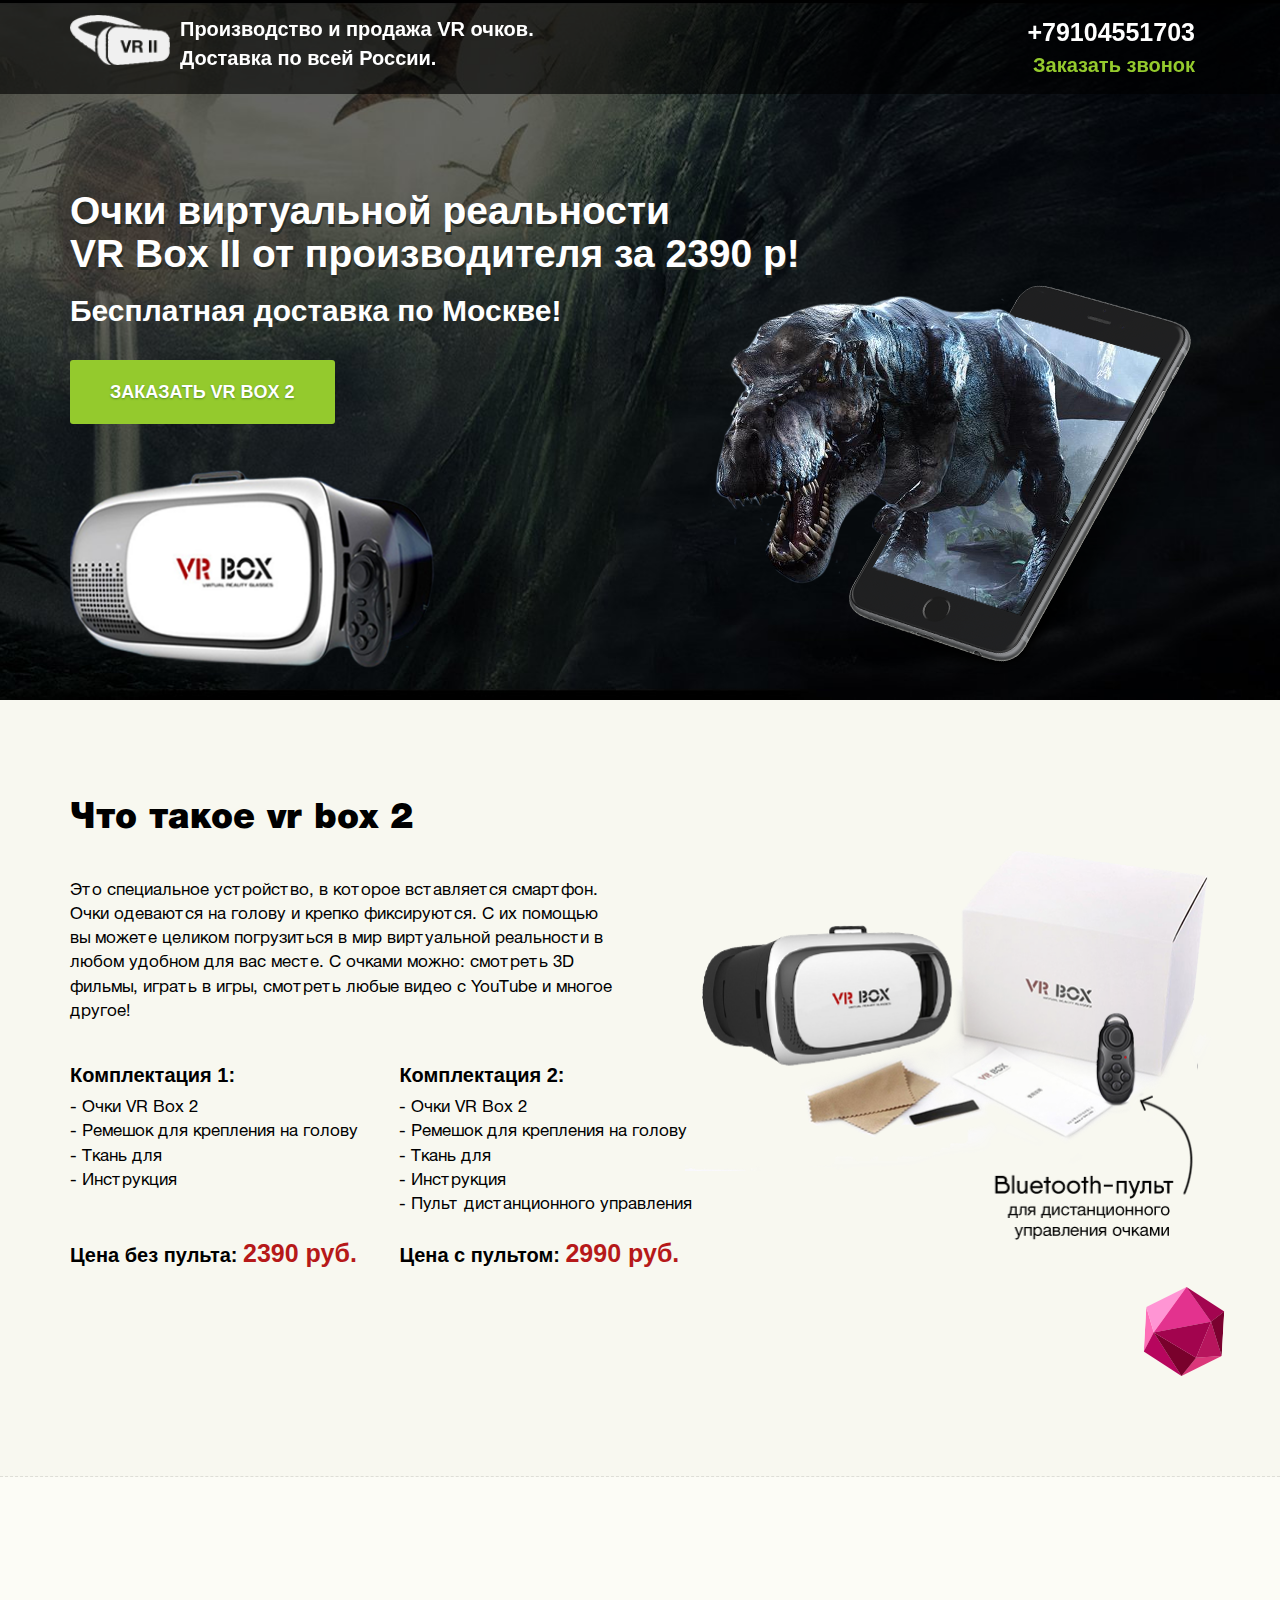
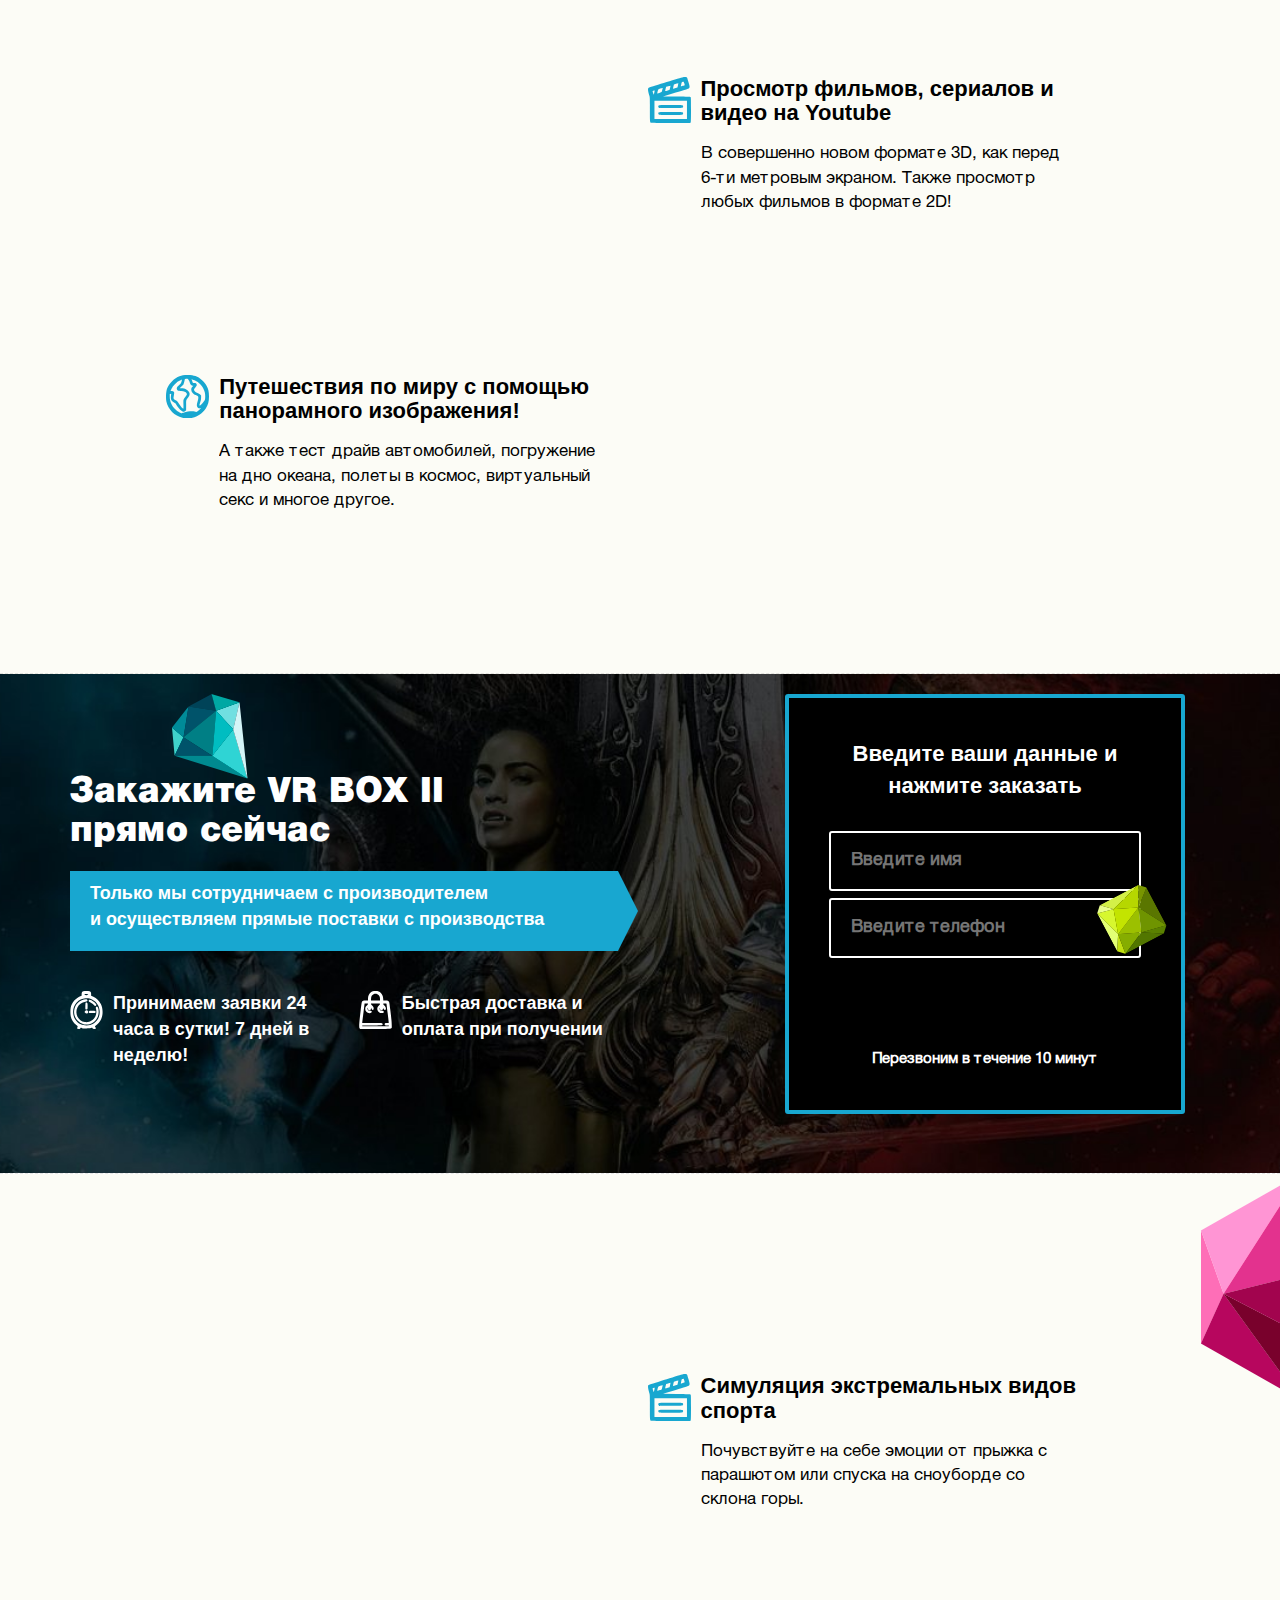
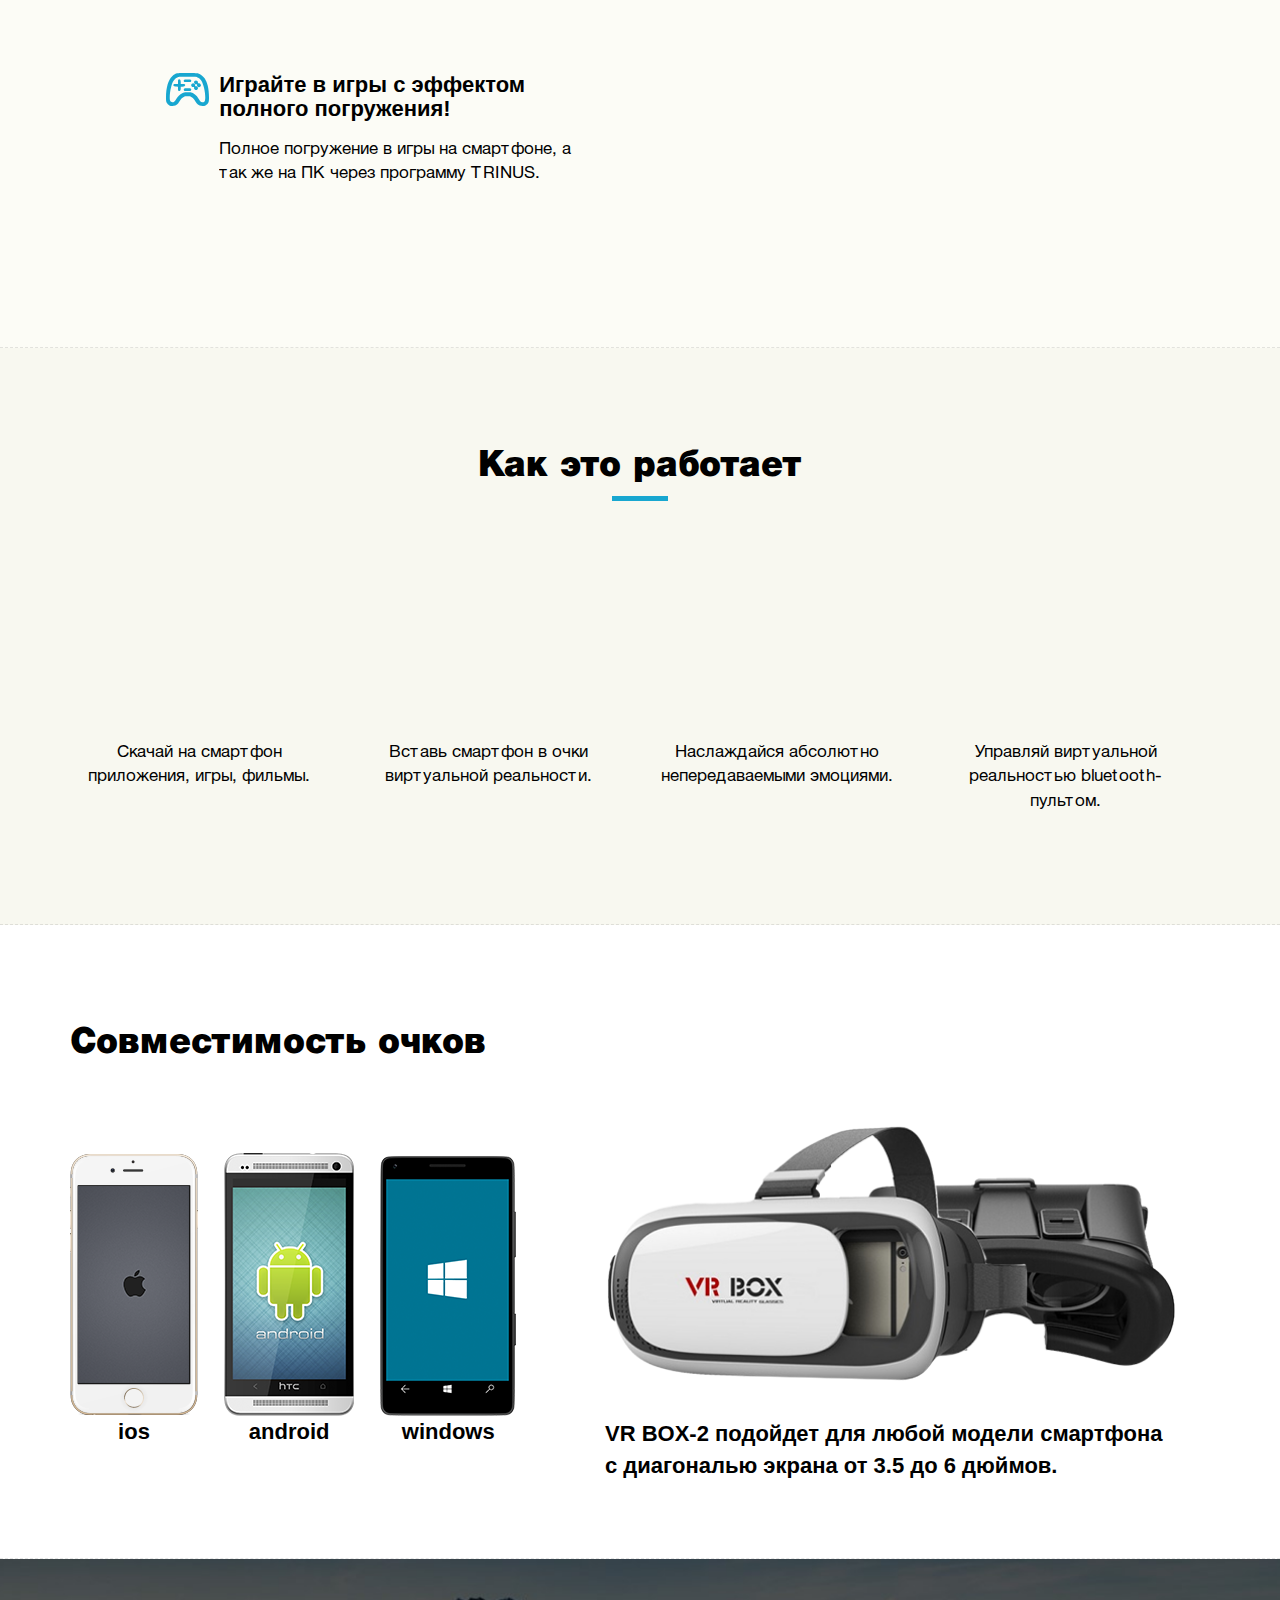
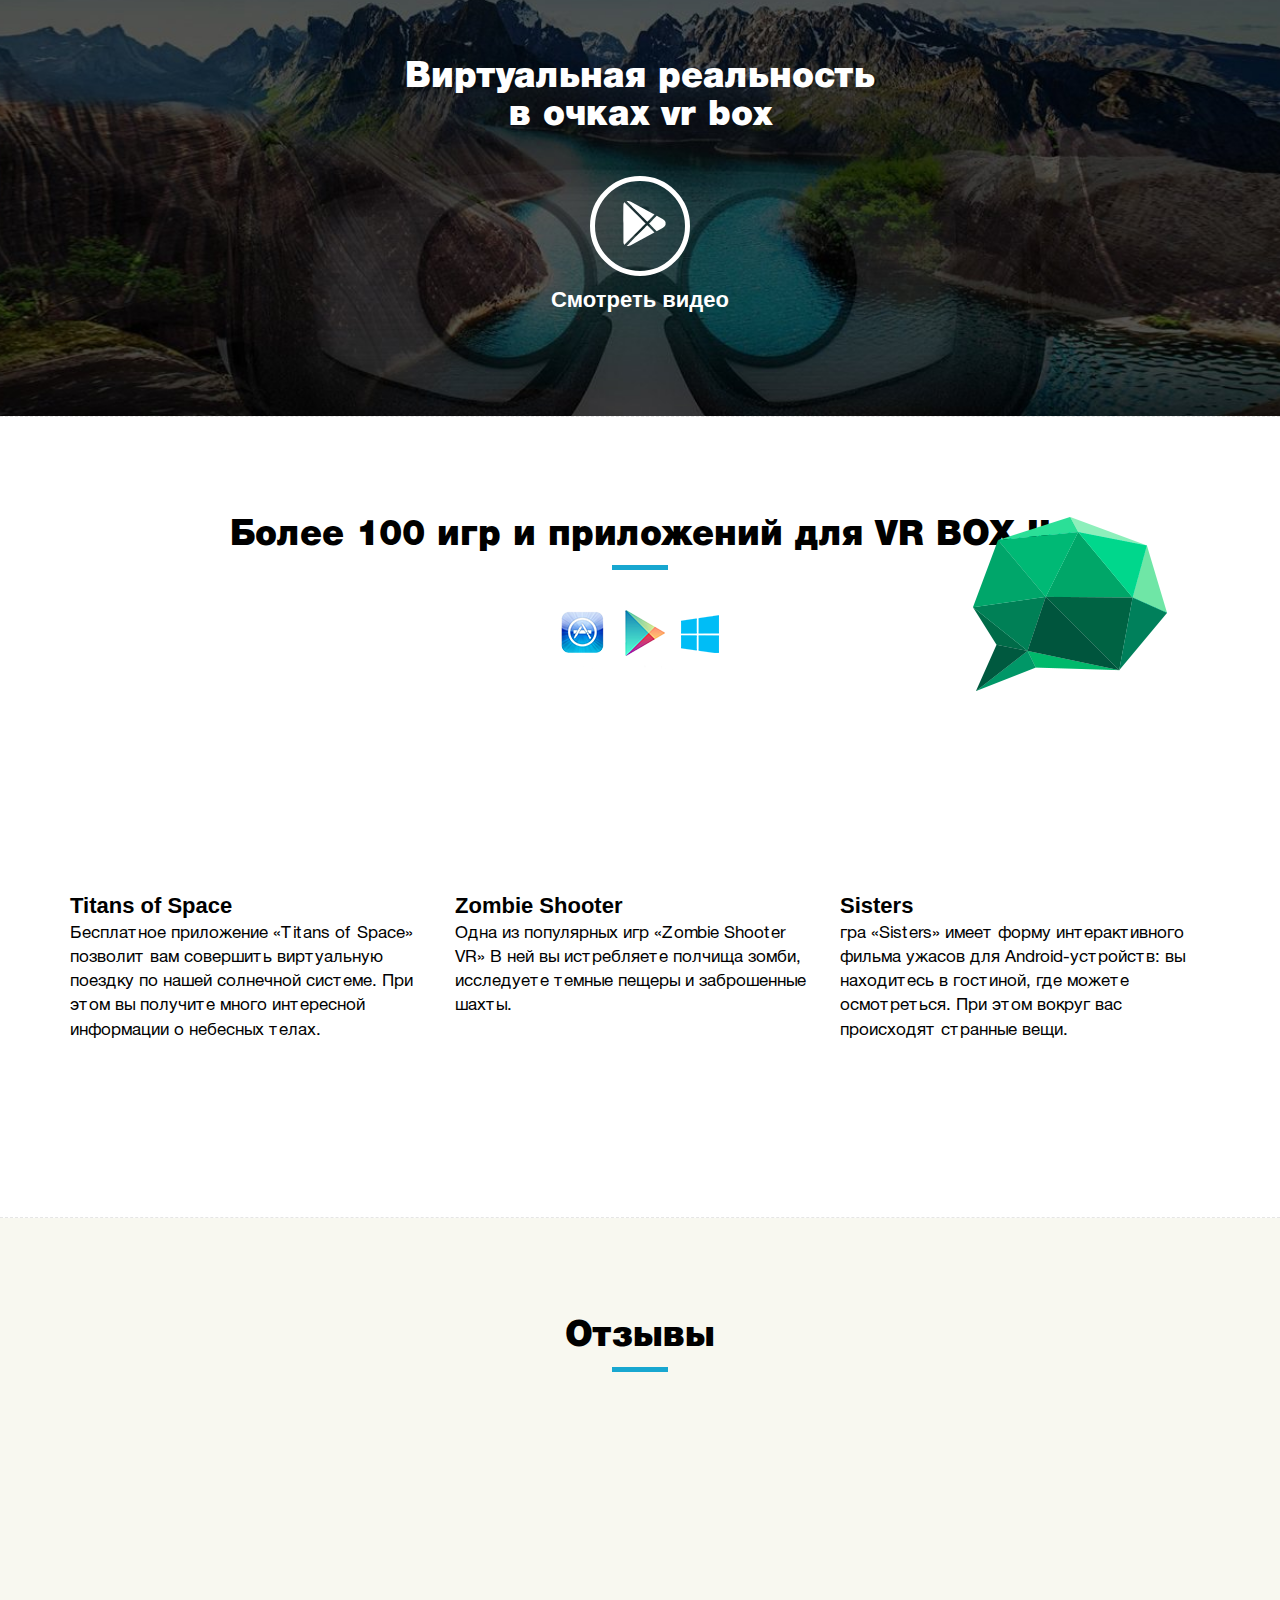
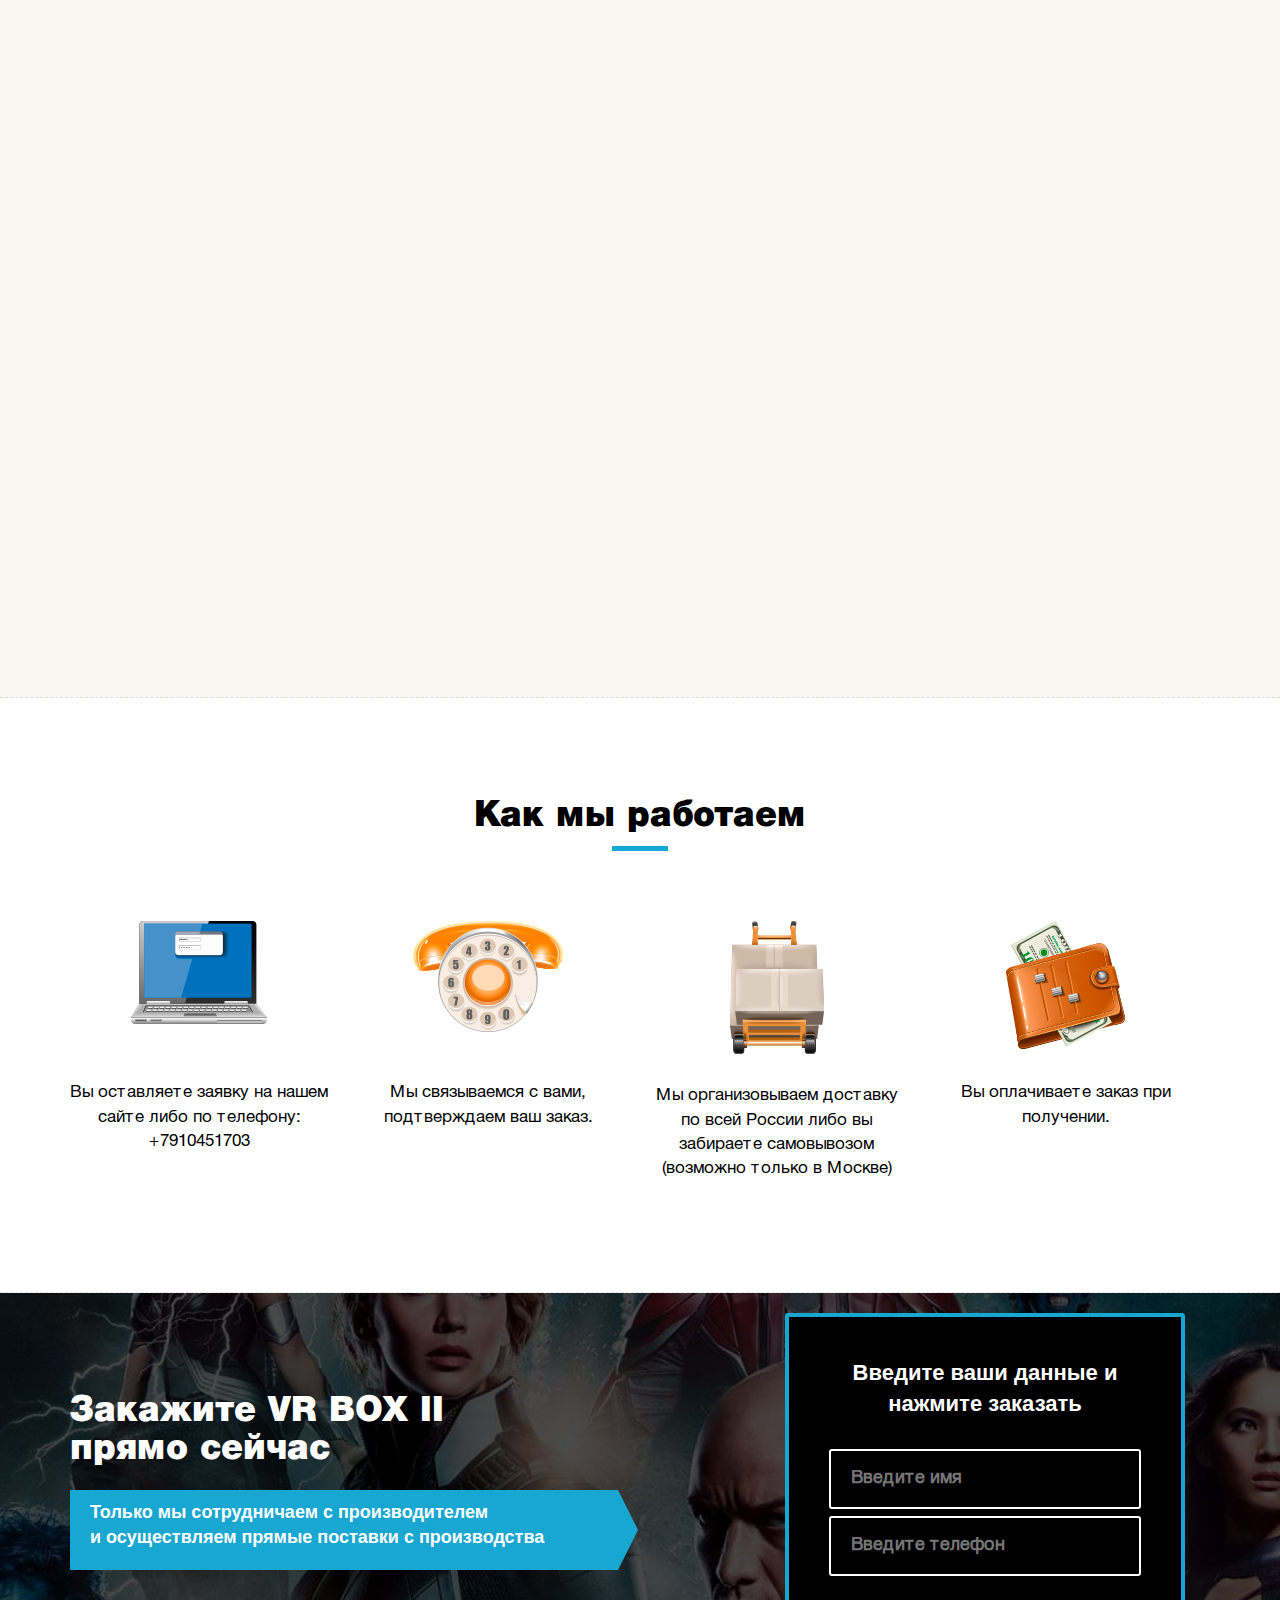
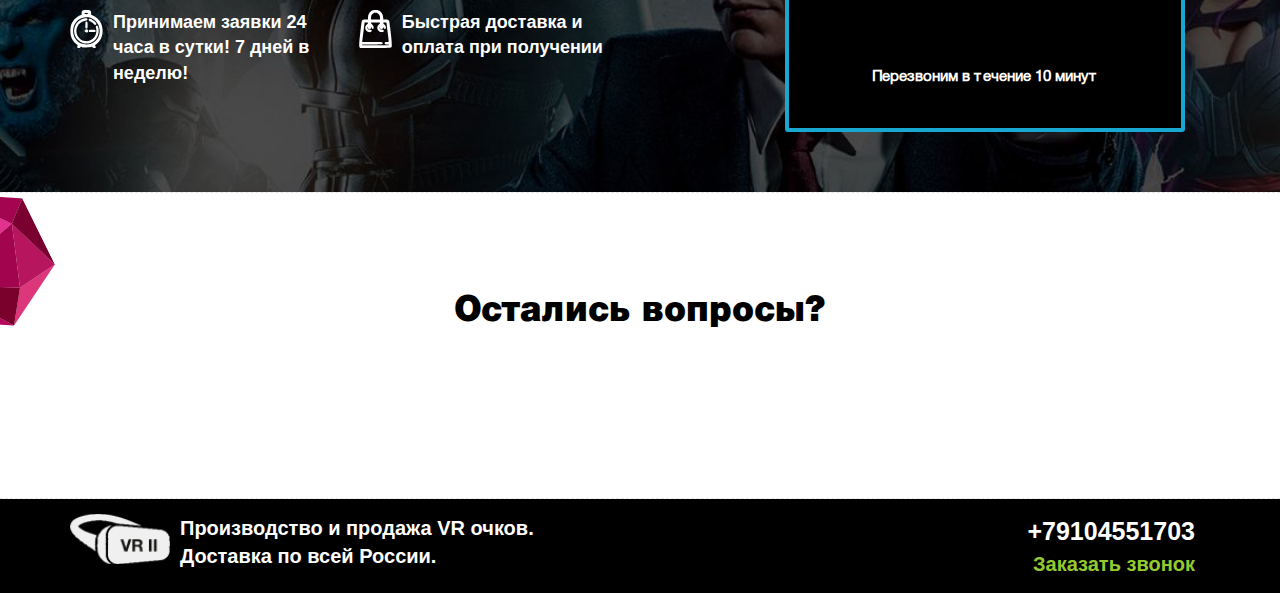
<file: VRbox/index.html>
<!DOCTYPE html>
 <html lang="ru">
 <head>
   <meta charset="UTF-8">
   <meta name="viewport" content="width=device-width, initial-scale=1.0">
   <meta content="IE=edge" http-equiv="X-UA-Compatible">
   <meta name="SKYPE_TOOLBAR" content="SKYPE_TOOLBAR_PARSER_COMPATIBLE">
   <title>VR box 2 - Очки виртуальной реальности</title>

   <!-- Yandex.Metrika counter --> <script type="text/javascript" > (function (d, w, c) { (w[c] = w[c] || []).push(function() { try { w.yaCounter46481508 = new Ya.Metrika({ id:46481508, clickmap:true, trackLinks:true, accurateTrackBounce:true, webvisor:true, trackHash:true }); } catch(e) { } }); var n = d.getElementsByTagName("script")[0], s = d.createElement("script"), f = function () { n.parentNode.insertBefore(s, n); }; s.type = "text/javascript"; s.async = true; s.src = "https://mc.yandex.ru/metrika/watch.js"; if (w.opera == "[object Opera]") { d.addEventListener("DOMContentLoaded", f, false); } else { f(); } })(document, window, "yandex_metrika_callbacks"); </script> <!-- /Yandex.Metrika counter -->

 </head>
 <body>
  <!-- шапка сайта -->
  <header class="header header-fixed">
    <div class="container">
      <div class="row">
        <div class="col-md-7 col-sm-8 col-xs-12">
          <div class="header-logo">
            <div class="header-logo-left"></div>
            <span>Производство и продажа VR очков.<br>Доставка по всей России.</span>
          </div>
        </div>
        <div class="col-md-5 col-sm-4 col-xs-12">
            <div class="header-phone">
                  <span>+7910<img>4551<img>703</span>
                  <a class="header-phone-link popup-btn popup_call" href="popup_call">Заказать звонок</a>
            </div>
        </div>
      </div>
    </div>
  </header>

  <!-- главный экран -->
  <main class="main">
   <div class="container">
      <h1 class="main-title">Очки виртуальной реальности<br>VR Box II от производителя за 2390 р!<br>
        <span>Бесплатная доставка по Москве!</span></h1>
      <button value="popup_vrbox" class="btn button popup-btn wow pulse" data-wow-delay="0.2s">Заказать vr box 2</button>
      <div class="main-vrbox wow fadeInLeft"></div>
      <div class="main-dino wow tada" data-wow-delay="0.2s"></div>
   </div>    
  </main>

  <!-- что такое vrbox -->
  <section class="about">
    <div class="container">
      <img class="rellax coub coub-one" data-rellax-speed="-3" src="img/parallax/1.png" alt="Кубик">
      <h2 class="section-header">Что такое vr box 2</h2>
      <div class="row">
        <div class="col-lg-6 col-md-12">
          <div class="about-text">Это специальное устройство, в которое вставляется смартфон. Очки одеваются на голову и крепко фиксируются. С их помощью вы можете целиком погрузиться в мир виртуальной реальности в любом удобном для вас месте. С очками можно: смотреть 3D фильмы, играть в игры, cмотреть любые видео с YouTube и многое другое!</div>
        </div>
      </div>
      <div class="about-picture"></div>
      <div class="row">
        <div class="col-lg-7 col-md-12">
          <div class="about-list">
            <div class="row">
              <div class="col-lg-6 col-md-6 col-sm-6 col-xs-6 about-list-xs">
                <h4>Комплектация 1:</h4>
                  <ul>
                    <li>- Очки VR Box 2</li>
                    <li>- Ремешок для крепления на голову</li>
                    <li>- Ткань для</li>
                    <li>- Инструкция</li>
                  </ul>
                  <p class="about-list-price">Цена без пульта: <span>2390 руб.</span></p>
              </div>
              <div class="col-lg-6 col-md-6 col-sm-6 col-xs-6 about-list-xs">
                <h4>Комплектация 2:</h4>
                  <ul>
                    <li>- Очки VR Box 2</li>
                    <li>- Ремешок для крепления на голову</li>
                    <li>- Ткань для</li>
                    <li>- Инструкция</li>
                    <li>- Пульт дистанционного управления</li>
                  </ul>
                  <p class="about-list-price">Цена с пультом: <span>2990 руб.</span></p>
              </div>
            </div>
          </div>
        </div>
      </div>
      <button value="popup_set" class="btn button popup-btn wow pulse" data-wow-delay="0.2s">выбрать комплектацию и заказать vr box 2</button>
    </div>
  </section>

  <!-- возможности блок 1 -->
  <section class="resource resource-top">
    <div class="container">
      <div class="resource-left resource-left-top wow zoomIn" data-wow-delay="0.2s"></div>
      <div class="row">
        <div class="col-lg-5 col-lg-offset-6 col-md-6 col-md-offset-6 col-sm-8 col-sm-offset-2">
          <div class="media resource-media">
              <div class="media-left">
                <img class="media-object resource-icon" src="img/icons/2.svg" alt="Просмотр фильмов, сериалов и видео на Youtube">
              </div>
              <div class="media-body">
                  <h4 class="media-heading resource-title">Просмотр фильмов, сериалов и видео на Youtube</h4>
                  <p>В совершенно новом формате 3D, как перед  6-ти метровым экраном. Также просмотр любых фильмов в формате 2D!</p>
              </div>
          </div>
        </div>
      </div>
      <div class="resource-right resource-right-top wow zoomIn" data-wow-delay="0.4s"></div>
      <div class="row">
        <div class="col-lg-5 col-lg-offset-1 col-md-6 col-md-offset-0 col-sm-8 col-sm-offset-2">
          <div class="media resource-media">
              <div class="media-left">
                <img class="media-object resource-icon" src="img/icons/1.svg" alt="Путешествия по миру с помощью панорамного изображения!">
              </div>
              <div class="media-body">
                  <h4 class="media-heading resource-title">Путешествия по миру с помощью панорамного изображения!</h4>
                  <p>А также тест драйв автомобилей, погружение на дно океана, полеты в космос, виртуальный секс и многое другое. </p>
              </div>
          </div>
        </div>
      </div>
    </div>
  </section>

  <!-- закажите блок 1 -->
  <section class="feedback feedback-top">
    <div class="container">
      <img class="rellax coub coub-six" data-rellax-speed="-2" src="img/parallax/6.png" alt="Кубик">
      <img class="rellax coub coub-two" data-rellax-speed="-2" src="img/parallax/2.png" alt="Кубик">

      <div class="row">
        <div class="col-md-6 col-sm-11 col-xs-11">
          <h2 class="section-header feedback-header">Закажите VR BOX II<br>прямо сейчас</h2>
          <div class="feedback-block">Только мы сотрудничаем с производителем<br>и осуществляем прямые поставки с производства</div>
        </div>
      </div>
      <div class="feedback-form">
            <p class="feedback-form-header">Введите ваши данные и нажмите заказать</p>
            <form class="form" action="mailer/smart.php" method="POST">
              <input type="hidden" name="theme" value="Заказать vr box 2">
              <input class="feedback-form-input" name="user_name" type="text" placeholder="Введите имя" required>
              <input id="feedback_phone" class="feedback-form-input" name="user_phone" type="text" placeholder="Введите телефон" required>
              <button class="btn button feedback-form-btn wow pulse popup_button" data-wow-delay="0.4s" value="metrica-order">Заказать vr box 2</button>
            </form>
            <span class="feedback-form-text">Перезвоним в течение 10 минут</span>
      </div>
      <div class="row">
              <div class="col-md-3 col-sm-6 col-xs-6">
                <div class="media feedback-media">
                  <div class="media-left">
                    <img class="media-object" src="img/icons/5.svg" alt="Принимаем заявки">
                  </div>
                  <div class="media-body">
                      <p class="media-heading">Принимаем заявки 24 часа в сутки! 7 дней в неделю!</p>
                  </div>
                </div>
              </div>
              <div class="col-md-3 col-sm-6 col-xs-6">
                <div class="media feedback-media">
                  <div class="media-left">
                    <img class="media-object" src="img/icons/6.svg" alt="Быстрая доставка">
                  </div>
                  <div class="media-body">
                      <p class="media-heading">Быстрая доставка и оплата при получении</p>
                  </div>
                </div>
              </div>
        </div>
    </div>
  </section>

  <!-- возможности блок 2 -->
  <section class="resource resource-bottom">
    <img class="rellax coub coub-three" data-rellax-speed="-2" src="img/parallax/3.png" alt="Кубик">
    <div class="container">
          <div class="resource-left resource-left-bottom wow zoomIn" data-wow-delay="0.2s"></div>
          <div class="row">
            <div class="col-lg-5 col-lg-offset-6 col-md-6 col-md-offset-6 col-sm-8 col-sm-offset-2">
              <div class="media resource-media">
                  <div class="media-left">
                    <img class="media-object resource-icon" src="img/icons/2.svg" alt="Симуляция экстремальных видов спорта">
                  </div>
                  <div class="media-body">
                      <h4 class="media-heading resource-title">Симуляция экстремальных видов спорта</h4>
                      <p>Почувствуйте на себе эмоции от прыжка  с парашютом или спуска на сноуборде со склона горы.</p>
                  </div>
              </div>
            </div>
          </div>
          <div class="resource-right resource-right-bottom wow zoomIn" data-wow-delay="0.4s"></div>
          <div class="row">
            <div class="col-lg-5 col-lg-offset-1 col-md-6 col-md-offset-0 col-sm-8 col-sm-offset-2">
              <div class="media resource-media">
                  <div class="media-left">
                    <img class="media-object resource-icon" src="img/icons/3.svg" alt="Играйте в игры с эффектом  полного погружения!">
                  </div>
                  <div class="media-body">
                      <h4 class="media-heading resource-title">Играйте в игры с эффектом  полного погружения!</h4>
                      <p>Полное погружение в игры на смартфоне,  а так же на ПК через программу TRINUS.</p>
                  </div>
              </div>
            </div>
          </div>
            
          </div>
  </section>

  <!-- как это работает -->
  <section class="instructions">
    <div class="container">
      <h2 class="section-header instructions-header">Как это работает<span></span></h2>
      <div class="row">
        <div class="col-md-3 col-sm-6 col-xs-6">
          <div class="instructions-block wow zoomIn" data-wow-delay="0.2s">
            <img src="img/instructions/1.png" alt="">
            <span class="circle-border">
                <span class="circle">
                  1
                </span>
            </span>
          </div>
          <p>Скачай на смартфон приложения, игры, фильмы.</p>
        </div>
        <div class="col-md-3 col-sm-6 col-xs-6">
          <div class="instructions-block wow zoomIn" data-wow-delay="0.3s">
            <img src="img/instructions/2.png" alt="">
            <span class="circle-border">
                <span class="circle">
                  2
                </span>
            </span>
          </div>
          <p>Вставь смартфон в очки  виртуальной реальности.</p>
        </div>
        <div class="col-md-3 col-sm-6 col-xs-6">
          <div class="instructions-block wow zoomIn" data-wow-delay="0.4s">
            <img src="img/instructions/3.png" alt="">
            <span class="circle-border">
                <span class="circle">
                  3
                </span>
            </span>
          </div>
          <p>Наслаждайся абсолютно  непередаваемыми эмоциями.</p>
        </div>
        <div class="col-md-3 col-sm-6 col-xs-6">
          <div class="instructions-block wow zoomIn" data-wow-delay="0.5s">
            <img src="img/instructions/4.png" alt="">
            <span class="circle-border">
                <span class="circle">
                  4
                </span>
            </span>
          </div>
          <p>Управляй виртуальной  реальностью bluetooth-пультом.</p>
        </div>
      </div>
    </div>
  </section>

  <!-- совместимость -->
  <section class="interoperability">  
    <div class="container">
      <h2 class="section-header">Совместимость очков</h2>
      <div class="interoperability-picture">
        <img src="img/interoperability/1.png" alt="">
        <p>VR BOX-2 подойдет для любой модели смартфона  с диагональю экрана от 3.5 до 6 дюймов.</p>
      </div>
      <div class="row">
        <div class="col-md-7 col-sm-12 col-xs-12">
          <div class="interoperability-block">
            <img src="img/interoperability/1-1.png" alt="ios">
            <p>ios</p>
          </div>
        
          <div class="interoperability-block">
            <img src="img/interoperability/1-2.png" alt="android">
            <p>android</p>
          </div>
        
          <div class="interoperability-block">
            <img src="img/interoperability/1-3.png" alt="windows">
            <p>windows</p>
          </div>
        </div>
      </div>
    </div>
  </section>

  <!-- блок с видео -->
  <section class="video">
    <div class="container">
      <h2 class="section-header video-header">Виртуальная реальность<br>в очках vr box</h2>
      <div class="video-block">
        <a class="video-link popup-btn-video" href="#"><span class="video-link-circle"><img src="img/icons/7.svg" alt="Смотреть видео"></span><br>Смотреть видео</a>
      </div>
    </div>
  </section>

  <!-- игры и приложения -->
  <section class="productions">
    <div class="container">
      <img class="rellax coub coub-four" data-rellax-speed="-1" src="img/parallax/4.png" alt="Кубик">

      <h2 class="section-header productions-header">Более 100 игр и приложений для VR BOX II<span></span></h2>
      <img class="productions-icons" src="img/productions/icons.png" alt="Иконки">
      <div class="row">
        <div class="col-md-4 col-md-offset-0 col-sm-8 col-sm-offset-2">
          <div class="productions-block wow zoomIn" data-wow-delay="0.2s">
            <img src="img/productions/1.png" alt="Titans of Space">
          </div>
          <span class="productions-block-title">Titans of Space</span>
          <p>Бесплатное приложение «Titans of Space» позволит вам совершить виртуальную поездку по нашей солнечной системе. При этом вы получите много интересной информации о небесных телах.</p>
        </div>
        <div class="col-md-4 col-md-offset-0 col-sm-8 col-sm-offset-2">
          <div class="productions-block wow zoomIn" data-wow-delay="0.4s">
            <img src="img/productions/2.png" alt="Zombie Shooter">
          </div>
          <span class="productions-block-title">Zombie Shooter</span>
          <p>Одна из популярных игр «Zombie Shooter VR» В ней вы истребляете полчища зомби, исследуете темные пещеры и заброшенные шахты. </p>
        </div>
        <div class="col-md-4 col-md-offset-0 col-sm-8 col-sm-offset-2">
          <div class="productions-block wow zoomIn" data-wow-delay="0.6s">
            <img src="img/productions/3.png" alt="Sisters">
          </div>
          <span class="productions-block-title">Sisters</span>
          <p>гра «Sisters» имеет форму интерактивного фильма ужасов для Android-устройств: вы находитесь в гостиной, где можете осмотреться. При этом вокруг вас происходят странные вещи. </p>
        </div>
      </div>
      <button value="popup_vrbox" class="btn button productions-btn popup-btn wow pulse" data-wow-delay="0.2s">Заказать vr box 2</button>
    </div>
  </section>

  <!-- отзывы -->
  <section class="comments">
    <div class="container">
      <h2 class="section-header productions-header">Отзывы<span></span></h2>
      <div class="comments-blocks">
        <div class="row">
          <div class="col-md-6 col-sm-12 col-xs-12">
            <div class="comments-block wow slideInRight" data-wow-delay="0.2s">
              <div class="media comments-block-media">
                  <div class="media-left">
                    <img class="media-object" src="img/comments/client.jpg" alt="Клиент">
                  </div>
                  <div class="media-body comments-block-body">
                      <h4 class="media-heading">Дмитрий Фомин. 30 лет<br>г. Санкт-Петербург</h4>
                  </div>
              </div>
              <p>Пришло очень быстро! Сами очки отличного качества, сразу же опробывал на Самсунг С6 эдж. Всё отлично работает, смарт тянет хорошо. В ПлэйМаркет просто ищешь приложения с VR и всё. Джойстик подключил по блютус. Качество отличное на мой взгляд! Виртуальная реальность это круто!!!</p>
            </div>
          </div>
          <div class="col-md-6 col-sm-12 col-xs-12">
            <div class="comments-block wow slideInRight" data-wow-delay="0.3s">
              <div class="media comments-block-media">
                  <div class="media-left">
                    <img class="media-object" src="img/comments/client.jpg" alt="Клиент">
                  </div>
                  <div class="media-body comments-block-body">
                      <h4 class="media-heading">Дмитрий Фомин. 30 лет<br>г. Санкт-Петербург</h4>
                  </div>
              </div>
              <p>Пришло очень быстро! Сами очки отличного качества, сразу же опробывал на Самсунг С6 эдж. Всё отлично работает, смарт тянет хорошо. В ПлэйМаркет просто ищешь приложения с VR и всё. Джойстик подключил по блютус. Качество отличное на мой взгляд! Виртуальная реальность это круто!!!</p>
            </div>
          </div>
          <div class="col-md-6 col-sm-12 col-xs-12">
            <div class="comments-block wow slideInRight" data-wow-delay="0.4s">
              <div class="media comments-block-media">
                  <div class="media-left">
                    <img class="media-object" src="img/comments/client.jpg" alt="Клиент">
                  </div>
                  <div class="media-body comments-block-body">
                      <h4 class="media-heading">Дмитрий Фомин. 30 лет<br>г. Санкт-Петербург</h4>
                  </div>
              </div>
              <p>Пришло очень быстро! Сами очки отличного качества, сразу же опробывал на Самсунг С6 эдж. Всё отлично работает, смарт тянет хорошо. В ПлэйМаркет просто ищешь приложения с VR и всё. Джойстик подключил по блютус. Качество отличное на мой взгляд! Виртуальная реальность это круто!!!</p>
            </div>
          </div>
          <div class="col-md-6 col-sm-12 col-xs-12">
            <div class="comments-block wow slideInRight" data-wow-delay="0.5s">
              <div class="media comments-block-media">
                  <div class="media-left">
                    <img class="media-object" src="img/comments/client.jpg" alt="Клиент">
                  </div>
                  <div class="media-body comments-block-body">
                      <h4 class="media-heading">Дмитрий Фомин. 30 лет<br>г. Санкт-Петербург</h4>
                  </div>
              </div>
              <p>Пришло очень быстро! Сами очки отличного качества, сразу же опробывал на Самсунг С6 эдж. Всё отлично работает, смарт тянет хорошо. В ПлэйМаркет просто ищешь приложения с VR и всё. Джойстик подключил по блютус. Качество отличное на мой взгляд! Виртуальная реальность это круто!!!</p>
            </div>
          </div>
        </div>
      </div>
    </div>
  </section>

  <!-- как мы работаем -->
  <section class="works">
      <div class="container">
        <h2 class="section-header works-header">Как мы работаем<span></span></h2>
        <div class="row">
          <div class="col-md-3 col-md-offset-0 col-sm-8 col-sm-ofset-2 col-xs-8 col-xs-offset-2">
            <div class="works-block">
              <img src="img/works/1.png" alt="Сайт">
            </div>
            <p>Вы оставляете заявку на нашем сайте либо по телефону: +7910451703</p>
          </div>
          <div class="col-md-3 col-md-offset-0 col-sm-8 col-sm-ofset-2 col-xs-8 col-xs-offset-2">
            <div class="works-block">
              <img src="img/works/2.png" alt="Телефон">
            </div>
            <p>Мы связываемся с вами, подтверждаем ваш заказ.</p>
          </div>
          <div class="col-md-3 col-md-offset-0 col-sm-8 col-sm-ofset-2 col-xs-8 col-xs-offset-2">
            <div class="works-block">
              <img src="img/works/3.png" alt="Доставка">
            </div>
            <p>Мы организовываем доставку по всей России либо вы забираете самовывозом (возможно только в Москве)</p>
          </div>
          <div class="col-md-3 col-md-offset-0 col-sm-8 col-sm-ofset-2 col-xs-8 col-xs-offset-2">
            <div class="works-block">
              <img src="img/works/4.png" alt="Оплата">
            </div>
            <p>Вы оплачиваете заказ при получении. </p>
          </div>
        </div>
      </div>
  </section>

  <!-- закажите блок 2 -->
  <section class="feedback feedback-bottom">
    <div class="container">
      <div class="row">
        <div class="col-md-6 col-sm-11 col-xs-11">
          <h2 class="section-header feedback-header">Закажите VR BOX II<br>прямо сейчас</h2>
          <div class="feedback-block">Только мы сотрудничаем с производителем<br>и осуществляем прямые поставки с производства</div>
        </div>
      </div>
      <div class="feedback-form" data-wow-delay="0.2s">
            <p class="feedback-form-header">Введите ваши данные и нажмите заказать</p>
            <form class="form" action="mailer/smart.php" method="POST">
              <input type="hidden" name="theme" value="Заказать vr box 2">
              <input class="feedback-form-input" name="user_name" type="text" placeholder="Введите имя" required>
              <input id="feedback_phone2" class="feedback-form-input" name="user_phone" type="text" placeholder="Введите телефон" required>
              <button class="btn button feedback-form-btn wow pulse popup_button" data-wow-delay="0.4s" value="metrica-order">Заказать vr box 2</button>
            </form>
            <span class="feedback-form-text">Перезвоним в течение 10 минут</span>
      </div>
      <div class="row">
              <div class="col-md-3 col-sm-6 col-xs-6">
                <div class="media feedback-media">
                  <div class="media-left">
                    <img class="media-object" src="img/icons/5.svg" alt="Принимаем заявки">
                  </div>
                  <div class="media-body">
                      <p class="media-heading">Принимаем заявки 24 часа в сутки! 7 дней в неделю!</p>
                  </div>
                </div>
              </div>
              <div class="col-md-3 col-sm-6 col-xs-6">
                <div class="media feedback-media">
                  <div class="media-left">
                    <img class="media-object" src="img/icons/6.svg" alt="Быстрая доставка">
                  </div>
                  <div class="media-body">
                      <p class="media-heading">Быстрая доставка и оплата при получении</p>
                  </div>
                </div>
              </div>
        </div>
    </div>
  </section>

  <!-- вопросы -->
  <section class="questions">
    <div class="container">
      <h2 class="section-header">Остались вопросы?</h2>
      <a class="questions-link popup-btn wow shake" data-wow-delay="0.2s" href="popup_question">Задайте их нашему менеджеру</a>
    </div>
    <img class="rellax coub coub-five" data-rellax-speed="2" src="img/parallax/5.png" alt="Кубик">
  </section>

  <!-- подвал -->
  <footer class="footer header">
    <div class="container">
      <div class="row">
        <div class="col-md-7 col-sm-8 col-xs-12">
            <div class="footer-logo header-logo">
                  <div class="header-logo-left"></div>
                  <span>Производство и продажа VR очков.<br>Доставка по всей России.</span>
            </div>
        </div>
        <div class="col-md-5 col-sm-4 col-xs-12">
            <div class="footer-phone header-phone">
                  <span>+7910<img>4551<img>703</span>
                  <a class="footer-phone-link header-phone-link popup-btn" href="popup_call">Заказать звонок</a>
            </div>
        </div>
      </div>
    </div>
  </footer>

  <!-- Модальные окна -->
  <!-- заказать -->
  <div id="popup_feedback" class="popup">
    <div class="popup-dialog">
        <div class="popup-content">
          <a class="popup-close" href="#"><img src="img/close.png" alt="Закрыть"></a>
          <div class="feedback-form popup-feedback-form">
                <p id="popup_title" class="feedback-form-header">Введите ваши данные и нажмите заказать</p>
                <form class="form" action="mailer/smart.php" method="POST">
                  <input id="popup_theme" type="hidden" name="theme" value="">
                  <input class="feedback-form-input" name="user_name" type="text" placeholder="Введите имя" required>
                  <input id="popup_phone" class="feedback-form-input" name="user_phone" type="text" placeholder="Введите телефон" required>
                  <select id="popup_set" name="set" class="feedback-form-input">
                    <option value="C Bluetooth пультом">C Bluetooth пультом</option>
                    <option value="Без Bluetooth пульта">Без Bluetooth пульта</option>
                  </select>
                  <button id="popup_button" class="btn button feedback-form-btn popup_button" value="">Заказать vr box 2</button>
                </form>
                <span class="feedback-form-text">Перезвоним в течение 10 минут</span>
          </div>
        </div>
      </div>
  </div>
  <!-- просмотр видео -->
  <div id="popup_video" class="popup">
    <div class="popup-dialog">
        <div class="popup-content">
            <a class="popup-close popup-close-video" href="#"><img src="img/close.png" alt="Закрыть"></a>
            <object data="https://www.youtube.com/embed/xc2TsRwqjds?rel=0" class="video-frame"></object>
        </div>
    </div>
  </div>
  <!-- с благодарностью -->
  <div class="modal">
    <div class="modal-inner">
      <header class="header header-fixed">
      <div class="container">
        <div class="row">
          <div class="col-md-7 col-sm-8 col-xs-12">
            <div class="header-logo">
              <div class="header-logo-left modal-logo-left"></div>
              <span class="modal-logo-phone">+79104551703</span>
              <span>Производство и продажа VR очков.<br>Доставка по всей России.</span>
            </div>
          </div>
          <div class="col-md-5 col-sm-4 col-xs-12">
              <div class="header-phone modal-phone">
                    <span>+7910<img>4551<img>703</span>
              </div>
          </div>
        </div>
      </div>
      </header>
      <section class="modal-inner-body">
       <div class="container">
          <h1 class="modal-inner-header">Спасибо за заявку!</h1>
          <p class="modal-inner-text">Мы свяжемся с вами и уточним<br>все детали заявки. Если у вас срочный вопрос<br>позвоните по тел. : +79104551703</p>
          <button class="btn button modal-btn">Вернуться на сайт</button>
       </div>    
      </section>
    </div>
  </div>


  <!-- подключение скриптов -->
  <link rel="stylesheet" href="css/bootstrap.css">
  <link rel="stylesheet" href="css/style.css">
  <link rel="stylesheet" href="css/animate.css">

  <script src="https://ajax.googleapis.com/ajax/libs/jquery/1.11.1/jquery.min.js"></script>
  <script src="js/wow.min.js"></script>
  <script src="js/parallax.js"></script>
  <script src="js/rellax.min.js"></script>
  <script src="js/jquery.maskedinput.min.js"></script>

  <script>
    new WOW().init();
    $('#popup_set').hide();

    var rellax = new Rellax('.rellax');
  
    $(document).ready(function(){
      $("#popup_phone").mask("+7 (999) 999-99-99");
      $("#feedback_phone").mask("+7 (999) 999-99-99");
      $("#feedback_phone2").mask("+7 (999) 999-99-99");
      
      $('.form').submit(function(event) {
        event.preventDefault();
        $(this).find('.feedback-form-input').each(function(){
          if($(this).val() == '')
            return false;
        });
        $.ajax({
          type: "POST",
          url: "mailer/smart.php",
          data: $(this).serialize()
        }).done(function() {
          $('.form').find("input").val("");
          $('.form').trigger("reset");
          $('.popup').fadeOut();
          $('.modal').fadeIn();
          $('body,html').animate({
            scrollTop: 0
          }, 400);

        });
        return false;
      });

      $('.modal-btn').on('click', function(event) {
          event.preventDefault();
          $('.modal').fadeOut();
      });

      $('.popup-btn').on('click', function(event) {
          $('.popup').fadeOut();
          event.preventDefault();
          var type = '';
          if($(this).val()) type = $(this).val();
          else type = $(this).attr('href');

          switch(type) {
            case 'popup_vrbox': 
              $('#popup_title').html('Введите ваши данные и нажмите заказать');
              $('#popup_button').text('Заказать vr box 2');
              $('#popup_button').val('metrica-order');
              $('#popup_theme').val('Заказать vr box 2');
              break;
            case 'popup_call': 
              $('#popup_title').html('Введите ваши данные и нажмите заказать звонок');
              $('#popup_button').text('Заказать звонок');
              $('#popup_button').val('metrica-question');
              $('#popup_theme').val('Заказать звонок');
              break;
            case 'popup_question': 
              $('#popup_title').html('Оставьте заявку мы свяжемся с вами и ответим на все вопросы');
              $('#popup_button').text('Оставить заявку');
              $('#popup_button').val('metrica-question');
              $('#popup_theme').val('Задать вопрос');
              break;
            case 'popup_set': 
              $('#popup_title').html('Введите ваши данные и нажмите заказать');
              $('#popup_button').text('Заказать vr box 2');
              $('#popup_button').val('metrica-order');
              $('#popup_theme').val('Выбрать комплектацию и заказать');
              $('#popup_set').show();
              break;
          }
          $('#popup_feedback').fadeIn();
      });

      $('.popup-btn-video').on('click', function(event) {
          $('.popup').fadeOut();
          event.preventDefault();
          $('#popup_video').fadeIn();
      });

      $('.popup-close').on('click', function(event) {
          event.preventDefault();
          $('#popup_set').hide();
          $('.popup').fadeOut();
      });

      $('.popup_button').on('click', function(event) {
          yaCounter46481508.reachGoal($(this).val());
          return true;
      });
    });

  </script>
 </body>
 </html>
</file>
<file: VRbox/css/style.css>
@font-face{font-family:'HelveticaNeueCyrBlack';src:url('../fonts/HelveticaNeueCyr-Black.eot');src:url('../fonts/HelveticaNeueCyr-Black.eot?#iefix') format('embedded-opentype'), url('../fonts/HelveticaNeueCyr-Black.woff2') format('woff2'), url('../fonts/HelveticaNeueCyr-Black.woff') format('woff'), url('../fonts/HelveticaNeueCyr-Black.ttf') format('truetype'), url('../fonts/HelveticaNeueCyr-Black.svg#HelveticaNeueCyr-Black') format('svg');font-weight:900;font-style:normal;}
@font-face{font-family:'HelveticaNeueMedium';src:url('../fonts/HelveticaNeueCyr-Medium.eot');src:url('../fonts/HelveticaNeueCyr-Medium.eot?#iefix') format('embedded-opentype'), url('../fonts/HelveticaNeueCyr-Medium.woff2') format('woff2'), url('../fonts/HelveticaNeueCyr-Medium.woff') format('woff'), url('../fonts/HelveticaNeueCyr-Medium.ttf') format('truetype'), url('../fonts/HelveticaNeueCyr-Medium.svg#HelveticaNeueCyr-Medium') format('svg');font-weight:500;font-style:normal;}
@font-face{font-family:'HelveticaNeueLight';src:url('../fonts/HelveticaNeueCyr-Light.eot');src:url('../fonts/HelveticaNeueCyr-Light.eot?#iefix') format('embedded-opentype'), url('../fonts/HelveticaNeueCyr-Light.woff2') format('woff2'), url('../fonts/HelveticaNeueCyr-Light.woff') format('woff'), url('../fonts/HelveticaNeueCyr-Light.ttf') format('truetype'), url('../fonts/HelveticaNeueCyr-Light.svg#HelveticaNeueCyr-Light') format('svg');font-weight:300;font-style:normal;}
@font-face{font-family:'HelveticaNeueBold';src:url('../fonts/HelveticaNeueCyr-Bold.eot');src:url('../fonts/HelveticaNeueCyr-Bold.eot?#iefix') format('embedded-opentype'), url('../fonts/HelveticaNeueCyr-Bold.woff2') format('woff2'), url('../fonts/HelveticaNeueCyr-Bold.woff') format('woff'), url('../fonts/HelveticaNeueCyr-Bold.ttf') format('truetype'), url('../fonts/HelveticaNeueCyr-Bold.svg#HelveticaNeueCyr-Bold') format('svg');font-weight:bold;font-style:normal;}
@font-face{font-family:'HelveticaNeueCyrRoman';src:url('../fonts/HelveticaNeueCyr-Roman.eot');src:url('../fonts/HelveticaNeueCyr-Roman.eot?#iefix') format('embedded-opentype'), url('../fonts/HelveticaNeueCyr-Roman.woff2') format('woff2'), url('../fonts/HelveticaNeueCyr-Roman.woff') format('woff'), url('../fonts/HelveticaNeueCyr-Roman.ttf') format('truetype'), url('../fonts/HelveticaNeueCyr-Roman.svg#HelveticaNeueCyr-Roman') format('svg');font-weight:normal;font-style:normal;}
html{font-size:10px;}
body{font-family:'HelveticaNeueCyrRoman', sans-serif;font-size:1.7rem;color:#000000;}
iframe{height:100%;width:100%;border:0 none;}
button:focus,
input:focus,
a:focus,
textarea:focus,
select:focus{outline:none;}
input:invalid{box-shadow:none;}
a:hover{text-decoration:none;}
span.skype_pnh_container {display:none !important;}
span.skype_pnh_print_container {display:inline !important;} 
.button{padding:2rem 4rem;text-align:center;color:#ffffff;text-transform:uppercase;font-size:1.8rem;font-family:'HelveticaNeueCyrBold', sans-serif;font-weight:bold;line-height:24px;text-shadow:0px 1px 2px #578f22;background-color:#94ca2d;border-radius:3px;border:none;-webkit-transition:opacity 0.2s;transition:opacity 0.2s;}
.button:hover{cursor:pointer;background-color:#75a024;color:#ffffff;}
.container{position:relative;}
section{position:relative;padding:10rem 0;border-bottom:1px dashed rgba(2, 2, 2, 0.1);}
.row{margin-right: 0;}
.section-header{margin:0 0 4rem 0;font-family:'HelveticaNeueCyrBlack', sans-serif;font-weight:900;font-size:3.5rem;}

.header{padding:1.5rem 0;}
.header-fixed{position:fixed;top:0;right:0;left:0;z-index:100;background-color:rgba(0, 0, 0, 0.62);width:auto;}
.header-logo{position:relative;padding-left:11rem;text-align:left;color:#ffffff;font-family:'HelveticaNeueCyrMedium',sans-serif;font-weight:600;font-size:2rem;}
.header-logo-left{position:absolute;top:0;left:0;width:10rem;height:5rem;background:url(../img/logo.png) center center no-repeat;background-size:cover;}
.header-phone{text-align:right;color:#ffffff;font-family:'HelveticaNeueCyrBold', sans-serif;font-weight:bold;font-size:2.5rem;}
.header-phone-link{display:block;text-decoration:none;color:#94ca2d;font-family:'HelveticaNeueCyrMedium', sans-serif;font-weight:600;font-size:2rem;}
.header-phone-link:hover{color:#75a024;}

.main{height:70rem;background:#000000 url(../img/main/main-bg.jpg) center center no-repeat;background-size:cover;}
.main-title{margin:19rem 0 3rem 0;text-align:left;font-family:'HelveticaNeueCyrBold', sans-serif;font-weight:bold;color:#ffffff;font-size:3.9rem;text-shadow:1px 3px 0px #272b25;}
.main-title span{display:inline-block;margin-top:1.8rem;font-size:3rem;text-shadow:none;}
.main-vrbox{width:41rem;height:21rem;margin-top:4.5rem;background:url(../img/main/vrbox.png) -20px top no-repeat;background-size:cover;}
.main-dino{position:absolute;bottom:0;right:0;width:54rem;height:40rem;background:url(../img/main/dino-in-phone.png) center center no-repeat;}
.about{background-color:#f8f8f0;}
.about-picture{position:absolute;top:5rem;right:0;width:54rem;height:39rem;background:url(../img/about/about-picture.png) -10px 0 no-repeat;background-size:cover;}
.about-list{margin:3rem 0;}
.about-list h4{font-family:'HelveticaNeueCyrMedium', sans-serif;font-weight:600;font-size:2rem;}
.about-list ul{padding:0;margin:0;list-style:none;min-height:14rem;}
.about-list-price{font-family:'HelveticaNeueCyrMedium', sans-serif;font-weight:600;font-size:2rem;}
.about-list-price span{color:#b61919;font-size:2.5rem;}
.resource{background-color:#fcfcf6;}
.resource-left{position:absolute;top:0;left:10rem;}
.resource-left-top{width:42rem;height:34rem;background:url(../img/resource/1.png) top center no-repeat;}
.resource-left-bottom{width:42rem;height:34rem;background:url(../img/resource/3.png) top center no-repeat;}
.resource-right{position:absolute;bottom:-5rem;right:10rem;}
.resource-right-top{width:47rem;height:34rem;background:url(../img/resource/2.png) top center no-repeat;}
.resource-right-bottom{width:48rem;height:34rem;background:url(../img/resource/4.png) top center no-repeat;}
.resource-media{padding:10rem 2rem 5rem 0;}
.resource-icon{width:4.3rem;}
.resource-title{margin-bottom:1.7rem;font-family:'HelveticaNeueCyrMedium', sans-serif;font-weight:600;font-size:2.2rem;}
.feedback{padding:2rem 0 10rem 0;color:#ffffff;font-family:'HelveticaNeueCyrMedium', sans-serif;font-weight:600;font-size:1.8rem;}
.feedback-top{background:url(../img/feedback/top-bg.jpg) top center no-repeat;background-size:cover;}
.feedback-bottom{background:url(../img/feedback/bottom-bg.jpg) top center no-repeat;background-size:cover;}
.feedback-header{color:#ffffff;margin:8rem 0 2rem 0;}
.feedback-block{position:relative;margin-bottom:4rem;padding:1rem 2rem;background-color:#18a7d0;height:8rem;}
.feedback-block::after{content: '';position: absolute;right: -6rem;bottom: 0rem;border: 4rem solid transparent;border-left: 2rem solid #18a7d0;}
.feedback-media img{width:3.3rem;height:3.8rem;}
.feedback-form{position:absolute;top:0;right:4rem;width:40rem;padding:4rem;text-align:center;border-radius:3px;border:4px solid #18a7d0;background-color:#000000;}
.feedback-form-header{margin-bottom:3rem;text-align:center;font-size:2.2rem;}
.feedback-form-input{padding:1.5rem 2rem;margin-bottom:0.7rem;width:100%;font-family:'HelveticaNeueCyrRoman', sans-serif;font-size:1.8rem;color:#ffffff;background-color:#000000;border-radius:3px;border:2px solid #ffffff;}
.feedback-form-btn{width:100%;}
.feedback-form-text{display:inline-block;margin-top:2rem;font-family:'HelveticaNeueCyrRoman', sans-serif;font-size:1.5rem;}
.instructions{background-color:#f8f8f0;text-align:center;}
.instructions-header{text-align:center;}
.instructions-header span{display:block;margin:1rem auto;background-color:#18a7d0;width:56px;height:5px;}
.instructions-block{position:relative;min-height:20rem;}
.circle-border{position:absolute;z-index:98;top:55%;left:45%;display:inline-block;width:5rem;height:5rem;padding:0.3rem;text-align:center;border:2px solid #18a7d0;border-radius:50%;line-height:4rem;color:#ffffff;font-family:'HelveticaNeueCyrBold', sans-serif;font-weight:bold;font-size:3.5rem;}
.circle{display:inline-block;background-color:#18a7d0;width:100%;height:100%;border-radius:50%;}
.interoperability{font-family:'HelveticaNeueCyrMedium', sans-serif;font-weight:600;font-size:2.2rem;}
.interoperability-picture{position:absolute;top:10rem;right:5rem;width:57rem;}
.interoperability-picture img{margin-bottom:3rem;width:100%;}
.interoperability-block{display:inline-block;margin:5rem 2rem 0 0;text-align:center;}
.video{text-align:center;background:url(../img/video/video-bg.jpg) center center no-repeat;background-size:cover;}
.video-header{color:#ffffff;}
.video-link{display:block;text-decoration:none;color:#ffffff;font-family:'HelveticaNeueCyrMedium', sans-serif;font-weight:600;font-size:2.2rem;}
.video-link:hover{text-decoration:none;color:#ffffff;}
.video-link-circle{position:relative;display:inline-block;width:10rem;height:10rem;text-align:center;border:5px solid #ffffff;border-radius:50%;}
.video-link img{position:absolute;top:2rem;left:2.8rem;width:4.3rem;height:4.5rem;}
.video-frame{height:31.5rem;width:56rem;}
.productions{text-align:left;bakground-color:#fcfcf6;}
.productions-header{text-align:center;}
.productions-header span{display:block;margin:1rem auto;background-color:#18a7d0;width:56px;height:5px;}
.productions-icons{display:block;margin:0 auto;}
.productions-block{margin:3rem 0;vertical-align:top;min-height:16rem;}
.productions-block-title{font-family:'HelveticaNeueCyrMedium', sans-serif;font-weight:600;font-size:2.2rem;margin-bottom:2rem;}
.productions-btn{display:block;margin:0 auto;}
.comments{background-color:#f8f8f0;}
.comments-header{text-align:center;}
.comments-header span{display:block;margin:1rem auto;background-color:#18a7d0;width:56px;height:5px;margin-bottom:10rem;}
.comments-blocks{margin:8rem 0 0 0;}
.comments-block{margin:0 0 2rem 0;padding:3rem;border:1px solid #18a7d0;border-radius:3px;background-color:#ffffff;}
.comments-block-body{vertical-align:middle;}
.comments-block-body h4{padding-left:1rem;font-family:'HelveticaNeueCyrMedium', sans-serif;font-weight:600;font-size:1.8rem;}
.comments-block-media{margin-bottom:2rem;}
.works{text-align:center;bakground-color:#fcfcf6;}
.works-header{text-align:center;}
.works-header span{display:block;margin:1rem auto;background-color:#18a7d0;width:56px;height:5px;}
.works-block{margin:3rem 0;min-height:13rem;vertical-align:bottom;}
.works-block img{vertical-align:bottom;}
.questions{text-align:center;}
.questions-link{display:inline-block;border-bottom:1px dashed #000000;color:#000000;font-family:'HelveticaNeueCyrMedium', sans-serif;font-weight:600;font-size:1.8rem;}
.questions-link:hover{text-decoration:none;color:#000000;}
footer{background-color:#000000;}
.popup{display:none;position:fixed;left:0;top:0;width:100%;height:100%;z-index:1000;background-color:rgba(0, 0, 0, 0.5);}
.popup-content{position:fixed;left:50%;top:25%;-webkit-transform:translateX(-50%);transform:translateX(-50%);font-family:'HelveticaNeueCyrMedium', sans-serif;font-weight:600;font-size:1.8rem;color:#ffffff;}
.popup-close{display:block;position:absolute;top:-1.5rem;right:3rem;z-index:1001;}
.popup-close-video{right:-1rem;}
.popup-feedback-form{position:relative;}
.coub{position:absolute;z-index:5;}
.coub-one{bottom:0;right:0;}
.coub-two{top:50%;right:5%;}
.coub-six{top:0;left:10%;}
.coub-three{top:0;right:0;}
.coub-four{top:0;right:5%;}
.coub-five{top:0;left:0;}
.modal{display:none;position:fixed;left:0;top:0;width:100%;height:100%;z-index:100001;background-color:rgba(0, 0, 0, 0.9);}
.modal-inner {background:#000000 url(../img/main/main-bg.jpg) center no-repeat;background-size:cover;}
.modal-inner-body {text-align: center;color:#ffffff;font-size:2.5rem;}
.modal-inner-header {margin:15rem 0 3rem 0;font-size: 3.9rem;font-family:'HelveticaNeueCyr', sans-serif;font-weight:bold;text-shadow: 1px 3px 0px #272b25;}
.modal-inner-text {margin-bottom: 3rem;}
.modal-logo-phone{display: none;}
@media (max-width:1199px){.about-list{margin-top:5rem;}
.about-picture{position:relative;top:3rem;left:50%;-webkit-transform:translateX(-50%);transform:translateX(-50%);}
.resource-left{left:0;}
.resource-right{right:0;}
.feedback-block{font-size:1.6rem;padding:1rem;}
.interoperability-picture{width:35rem;}
}
@media (max-width:991px){.popup-close{right:-1rem;}
.main-dino{background-size:67%;background-position:right bottom;}
.main-title{margin-top:22rem;font-size:3rem;}
.main-title span{font-size:2.5rem;}
.header-logo {font-size: 1.8rem;}
.resource-left{position:relative;left:50%;-webkit-transform:translateX(-50%);transform:translateX(-50%);}
.resource-right{position:relative;right:0;left:50%;-webkit-transform:translateX(-50%);transform:translateX(-50%);}
.resource-media{padding:0;}
.feedback-form{position:relative;margin-bottom:5rem;right:0;left:50%;-webkit-transform:translateX(-50%);transform:translateX(-50%);}
.instructions-block{margin-top:5rem;}
.interoperability{font-size:1.4rem;text-align:center;}
.interoperability-picture{position:relative;width:35rem;top:0;right:0;left:50%;-webkit-transform:translateX(-50%);transform:translateX(-50%);}
.productions-block{text-align: center;}
.productions-btn{margin-top:2rem;}
.coub{display:none;}
}
@media (max-width:767px){body{font-size:1.1rem;}
.button{padding:1rem;font-size:1.1rem;}
section{padding:5rem 0;}
.section-header{font-size:2.2rem;}
.coub{display:none;}
.header-logo{font-size:1.1rem;padding-left:6rem;margin:0 auto;width:26rem;}
.header-logo-left{width:5.3rem;height:2.6rem;}
.header-phone{padding-top:1.5rem;text-align:center;font-size:1.7rem;}
.header-phone-link{display:inline-block;font-size:1.4rem;}
.footer-logo{margin-bottom:3rem;}
.footer-phone{position:relative;padding-top:3rem;}
.footer-phone-link{position:absolute;left:50%;-webkit-transform:translateX(-50%);transform:translateX(-50%);bottom:3.5rem;display:block;}
.main{height:40rem;background-size:cover;}
.main-title{margin-top:13rem;font-size:1.5rem;}
.main-title span{font-size:1.7rem;}
.main-vrbox{width:15rem;height:8.4rem;margin-top:2.5rem;background-size:cover;background-position:0 0;}
.main-dino{width:24rem;height:19rem;background-size:cover;background-position:10px center;}
.about-picture{height:25rem;width:30rem;background-size:100%;}
.about-list ul{min-height:11rem;}
.about-list-price{font-size:1.3rem;}
.about-list h4{font-size:1.7rem;}
.about-list-price span{font-size: 1.7rem;}
.resource-title{font-size:1.4rem;}
.resource-left{background-size:100%;width:30rem;height:24rem;}
.resource-right{background-size:100%;width:30rem;height:24rem;}
.feedback{font-size:1.2rem;}
.feedback-block{font-size:1.2rem;padding:1.8rem 1rem;}
.feedback-block::after{bottom:0;}
.feedback-form{width:30rem;padding:2rem;}
.feedback-form-text{font-size:1.2rem;}
.feedback-form-header{font-size:1.4rem;}
.feedback-form-input{font-size:1.2rem;}
.instructions img{width:12rem;}
.interoperability-block img{width:7rem;}
.interoperability-picture{width:30rem;}
.comments-block-body h4{font-size:1.4rem;}
.modal-inner{font-size:2.1rem;}
.modal-inner-header{font-size:2.5rem;}
.modal-inner-text{font-size:1.8rem;}
.modal-phone{display:none;}
.modal-logo-phone{display: block;font-size: 2rem; bottom: 0;}
.modal-logo-left{top:3rem;}
.about-list-xs{padding-right: 0;}
}
@media (max-width:570px){.video-frame{height:16rem;width:30rem;}
}
@media (max-width:450px){.about-list-xs {width:100%;}
.about-list ul {min-height:auto;}
}
@media (max-width:400px){.main-dino{width:18rem;height:14rem;background-size:cover;background-position:30px center;}
.resource-left{width: 26rem;}
.resource-right{width: 26rem;}
.feedback{background:url(../img/feedback/320-bg.jpg) top center no-repeat;background-size:cover;}
.feedback-form {width: 26rem;}
.feedback-header{margin:2rem 0;}
.feedback-block{padding:1rem;font-size:1.1rem;}
.button {padding: 0.5rem;font-size: 1rem;}
.instructions img{width:11rem;}
.circle-border{font-size:1.5rem;width:3rem;height:3rem;line-height:2rem;}
.productions img {width: 26rem;}
.about-picture {width: 26rem;}
.interoperability-picture {width: 26rem;}
.interoperability-block {margin: 2rem 0.5rem 0;}
@media (max-width:320px){.resource-bottom{display:none;}
.header-fixed{width: 32rem;}
}
</file>
